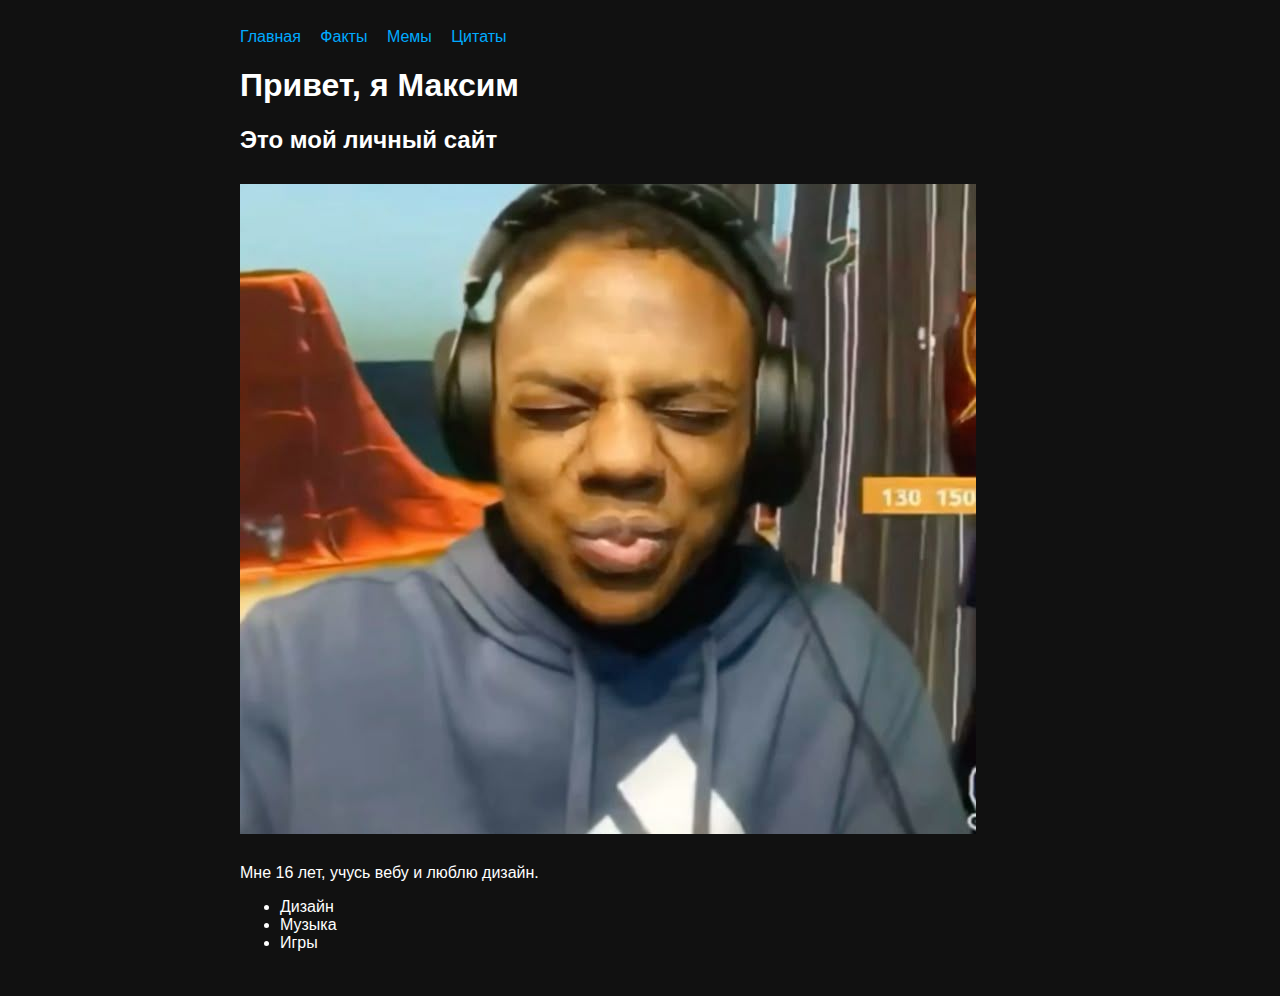
<file: index.html>
<!DOCTYPE html>
<html>
<head>
<meta charset="UTF-8">
<link rel="stylesheet" href="css/style.css">
<title>Главная</title>
</head>

<body>

<div class="center">

<nav>
<a href="index.html">Главная</a>
<a href="facts.html">Факты</a>
<a href="memes.html">Мемы</a>
<a href="quotes.html">Цитаты</a>
</nav>

<h1>Привет, я Максим</h1>
<h2>Это мой личный сайт</h2>

<img src="imagesmeme1.jpg">

<p>Мне 16 лет, учусь вебу и люблю дизайн.</p>

<ul>
<li>Дизайн</li>
<li>Музыка</li>
<li>Игры</li>
</ul>

</div>

</body>
</html>
</file>
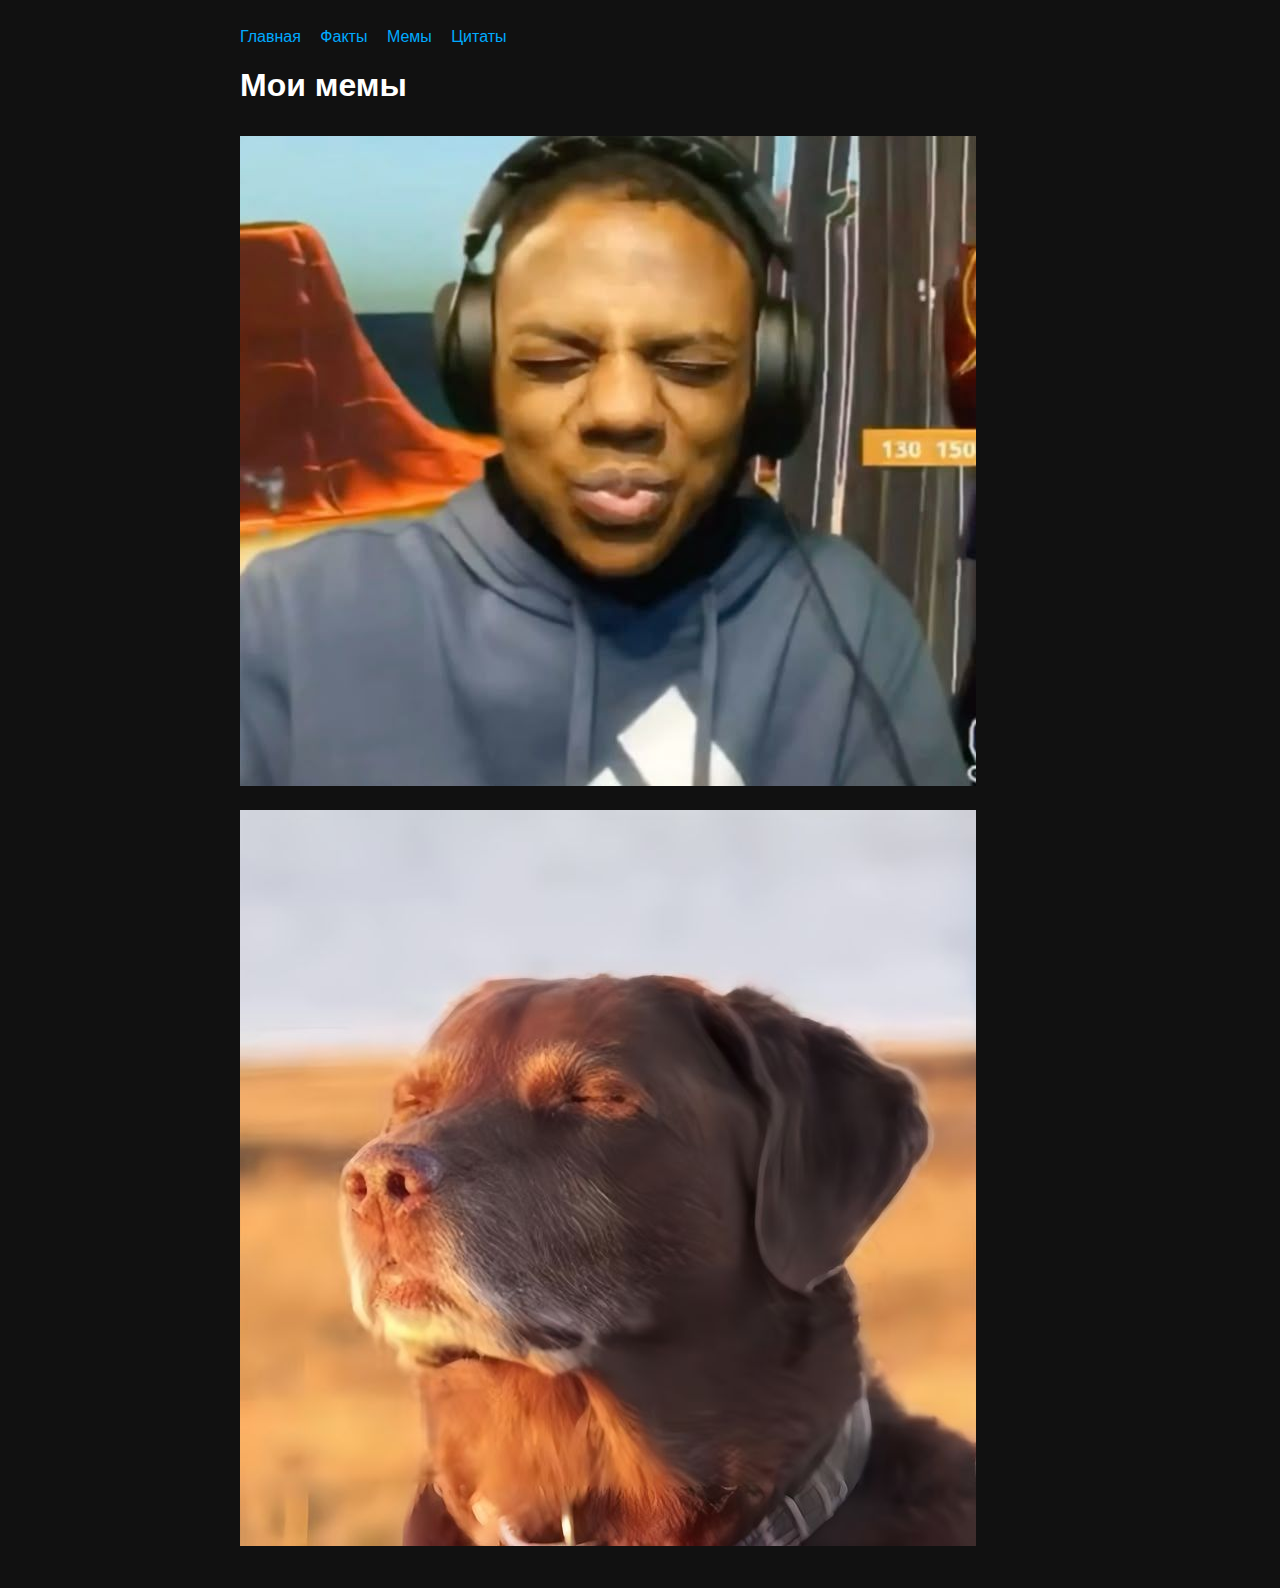
<file: memes.html>
<!DOCTYPE html>
<html>
<head>
<meta charset="UTF-8">
<link rel="stylesheet" href="css/style.css">
<title>Мемы</title>
</head>

<body>

<div class="center">

<nav>
<a href="index.html">Главная</a>
<a href="facts.html">Факты</a>
<a href="memes.html">Мемы</a>
<a href="quotes.html">Цитаты</a>
</nav>

<h1>Мои мемы</h1>

<img src="imagesmeme1.jpg">
<img src="imagesmeme2.jpg">

</div>

</body>
</html>
</file>
<file: css/style.css>
body {
  background: #111;
  color: white;
  font-family: Arial;
}

.center {
  max-width: 800px;
  margin: auto;
  padding: 20px;
}

nav a {
  color: #00aaff;
  margin-right: 15px;
  text-decoration: none;
}

img {
  max-width: 100%;
  margin: 10px 0;
}
</file>
